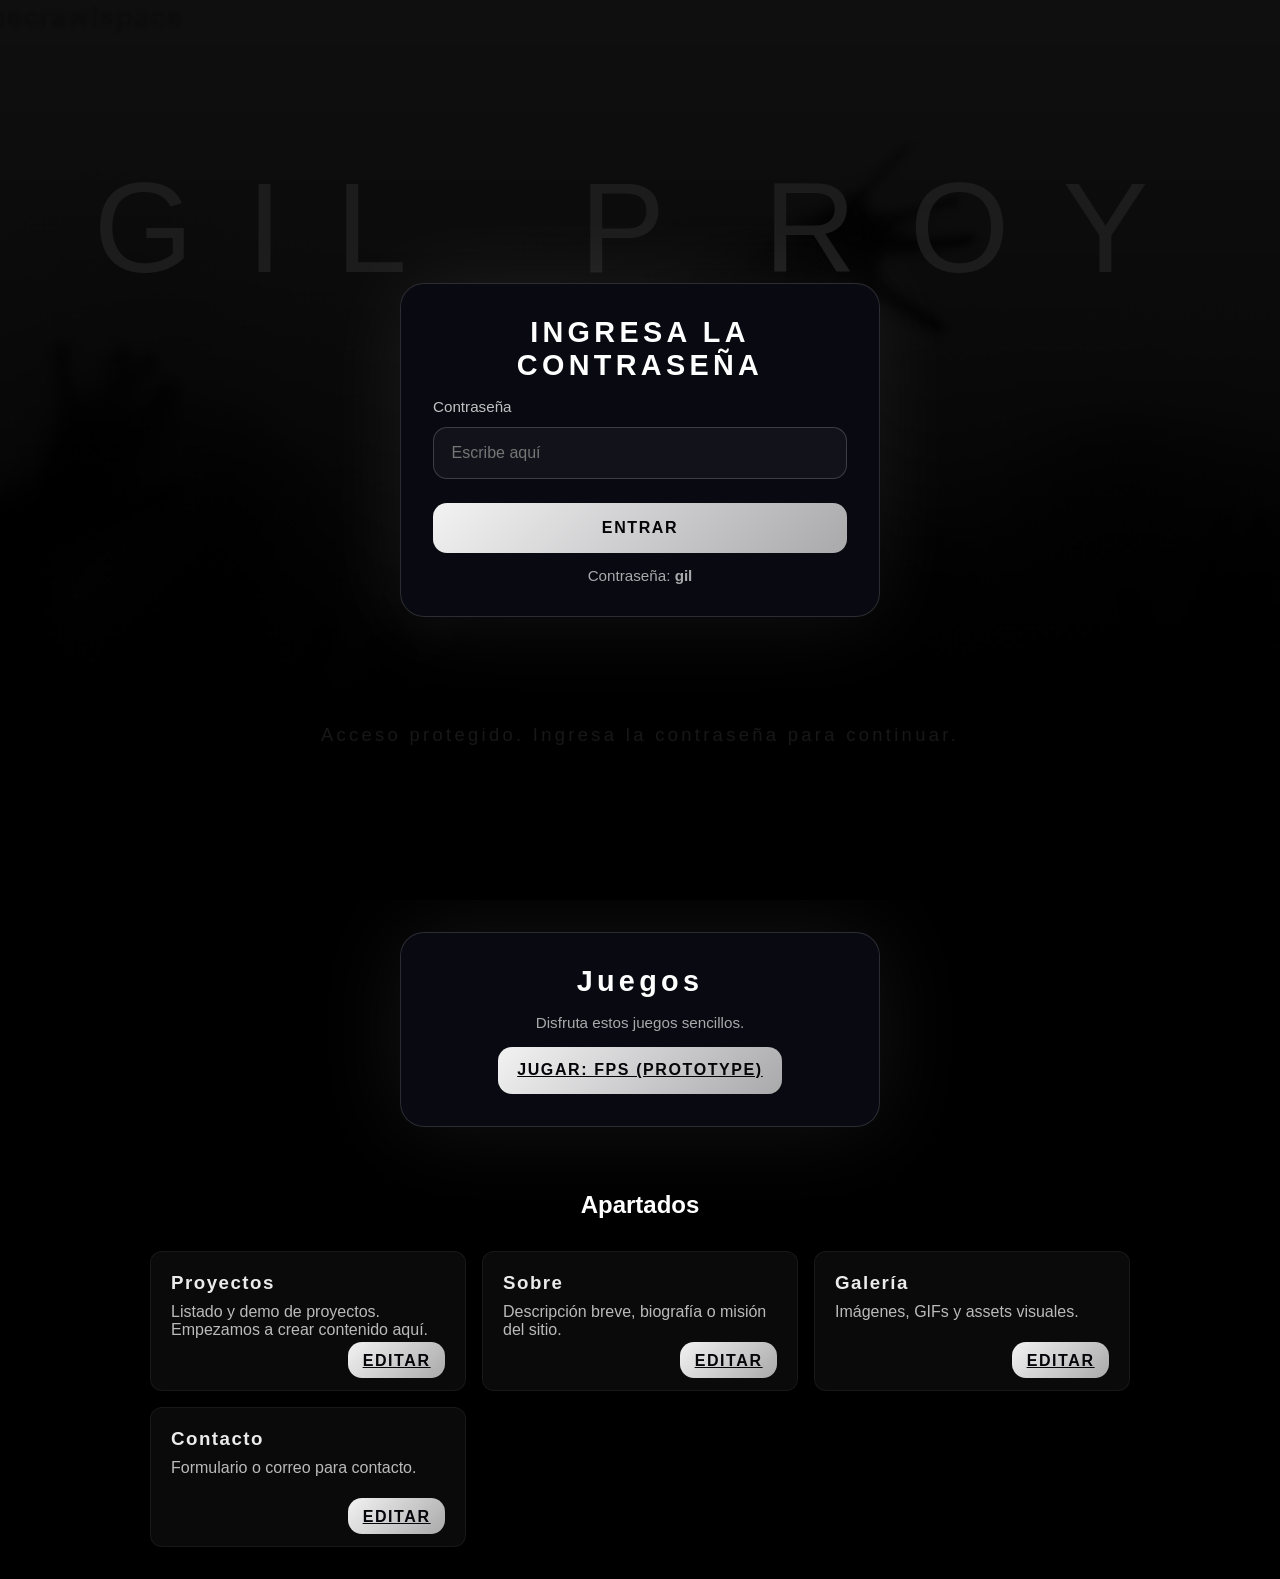
<file: index.html>
<!DOCTYPE html>
<html lang="es">
<head>
  <meta charset="UTF-8" />
  <meta name="viewport" content="width=device-width, initial-scale=1.0" />
  <title>GIL PROYECT</title>
  <style>
    :root {
      background: #05050a;
      color: #fff;
      font-family: 'Segoe UI', Tahoma, Geneva, Verdana, sans-serif;
      --bg-grayscale: 0.12;
      --bg-contrast: 1.05;
      --bg-brightness: 1.05;
      --bg-blur: 0px;
      --overlay-dark: 0.32;
    }

    * {
      box-sizing: border-box;
      margin: 0;
      padding: 0;
    }

    body, html {
      min-height: 100%;
      position: relative;
      overflow: hidden;
      background: #000;
    }

    /* Capa de fondo (GIF) con filtros aplicados solo al fondo */
    body::before {
      content: "";
      position: fixed;
      inset: 0;
      background-image: url('assets/ghost-hands.gif');
      background-size: cover;
      background-position: center center;
      background-repeat: no-repeat;
      filter: grayscale(var(--bg-grayscale)) contrast(var(--bg-contrast)) brightness(var(--bg-brightness)) blur(var(--bg-blur));
      transform: translateZ(0);
      z-index: 0;
      opacity: 1;
      pointer-events: none;
    }

    /* Overlay oscuro para legibilidad */
    body::after {
      content: "";
      position: fixed;
      inset: 0;
      background: linear-gradient(rgba(0,0,0,var(--overlay-dark)), rgba(0,0,0,0.9));
      z-index: 1;
      pointer-events: none;
    }

    .page {
      display: grid;
      place-items: center;
      min-height: 100vh;
      padding: 1.5rem;
      position: relative;
      z-index: 2;
    }

    .title {
      font-size: clamp(4rem, 10vw, 10rem);
      text-transform: uppercase;
      letter-spacing: 0.3em;
      text-align: center;
      color: #fff;
      text-shadow:
        0 0 12px rgba(255,255,255,0.75),
        0 0 30px rgba(255,255,255,0.45),
        0 0 60px rgba(255,255,255,0.2);
      animation: floatText 6s ease-in-out infinite;
      position: relative;
      z-index: 3;
    }

    .title span {
      --i: 0;
      display: inline-block;
      position: relative;
      padding: 0 0.06em;
      transform-origin: center;
      animation: letter-scan 1.2s ease-in-out infinite;
      animation-fill-mode: both;
      animation-delay: calc(var(--i) * 0.12s);
    }

    .subtitle {
      margin-top: 1rem;
      font-size: 1.15rem;
      color: rgba(255,255,255,0.75);
      text-align: center;
      letter-spacing: 0.18em;
    }

    /* Secciones principales (scaffold) */
    .sections-grid{
      display:grid;
      grid-template-columns: repeat(auto-fit, minmax(240px, 1fr));
      gap:1rem;
      margin-top:2rem;
      z-index:2;
    }
    .section-card{
      background: rgba(255,255,255,0.04);
      border:1px solid rgba(255,255,255,0.06);
      padding:1.25rem;
      border-radius:12px;
      min-height:140px;
      color: rgba(255,255,255,0.92);
      display:flex; flex-direction:column; justify-content:space-between;
    }
    .section-card h3{ margin:0 0 0.6rem 0; letter-spacing:0.08em }
    .section-card p{ margin:0; color:rgba(255,255,255,0.72) }

    .goto-games {
      display:inline-block;
      margin-top:1.35rem;
      padding:0.9rem 1.2rem;
      border-radius:12px;
      background:rgba(255,255,255,0.95);
      color:#05050a;
      font-weight:700;
      letter-spacing:0.12em;
      cursor:pointer;
      text-transform:uppercase;
      border:none;
      transition:transform 0.18s ease, box-shadow 0.18s ease;
    }
    .goto-games:hover{ transform:translateY(-4px); box-shadow:0 10px 30px rgba(0,0,0,0.35)}

    /* Wipe cinematic */
    .wipe {
      position:fixed; inset:0; z-index:9999; pointer-events:none; transform:translateX(-100%);
      background: linear-gradient(90deg, rgba(255,255,255,0.04) 0%, rgba(255,255,255,0.95) 45%, rgba(255,255,255,0.04) 100%);
      box-shadow:0 0 80px rgba(255,255,255,0.15) inset;
    }
    .animate-wipe { animation: wipeAnim 700ms cubic-bezier(.2,.9,.2,1) forwards }
    @keyframes wipeAnim { 0% { transform: translateX(-100%) } 60% { transform: translateX(10%) } 100% { transform: translateX(110%) } }

    .overlay {
      position: fixed;
      inset: 0;
      background: rgba(0, 0, 0, 0.88);
      display: grid;
      place-items: center;
      z-index: 10;
      padding: 1rem;
    }

    .card {
      width: min(480px, 100%);
      background: rgba(10, 10, 18, 0.98);
      border: 1px solid rgba(255, 255, 255, 0.14);
      border-radius: 24px;
      padding: 2rem;
      box-shadow: 0 0 90px rgba(255, 255, 255, 0.08);
      backdrop-filter: blur(18px);
    }

    .card h2 {
      margin-bottom: 1rem;
      font-size: 1.8rem;
      letter-spacing: 0.15em;
      color: #fff;
      text-align: center;
    }

    .input-group {
      display: flex;
      flex-direction: column;
      gap: 0.75rem;
      margin-bottom: 1.5rem;
    }

    .input-group label {
      font-size: 0.95rem;
      color: rgba(255,255,255,0.75);
    }

    .input-group input {
      width: 100%;
      padding: 1rem 1.1rem;
      font-size: 1rem;
      border: 1px solid rgba(255,255,255,0.18);
      border-radius: 14px;
      background: rgba(255,255,255,0.04);
      color: #fff;
      outline: none;
      transition: border-color 0.2s ease, box-shadow 0.2s ease;
    }

    .input-group input:focus {
      border-color: #ffffff;
      box-shadow: 0 0 18px rgba(255,255,255,0.18);
    }

    .button {
      width: 100%;
      padding: 1rem 1.1rem;
      border: none;
      border-radius: 14px;
      font-size: 1rem;
      letter-spacing: 0.1em;
      background: linear-gradient(135deg, rgba(255,255,255,0.95), rgba(255,255,255,0.65));
      color: #05050a;
      cursor: pointer;
      transition: transform 0.2s ease, filter 0.2s ease;
      text-transform: uppercase;
      font-weight: 700;
    }

    .button:hover {
      transform: translateY(-2px);
      filter: brightness(1.05);
    }

    .notice {
      margin-top: 0.85rem;
      font-size: 0.95rem;
      color: rgba(255,255,255,0.65);
      text-align: center;
    }

    .error {
      color: #ff7d7d;
      margin-top: 0.65rem;
      text-align: center;
    }

    .background-lines {
      position: absolute;
      inset: 0;
      pointer-events: none;
      opacity: 0.22;
    }

    .background-lines::before,
    .background-lines::after {
      content: "";
      position: absolute;
      inset: 0;
      background-image: linear-gradient(90deg, rgba(255,255,255,0.03) 1px, transparent 1px),
                        linear-gradient(0deg, rgba(255,255,255,0.03) 1px, transparent 1px);
      background-size: 72px 72px;
      mask-image: radial-gradient(circle at center, rgba(0,0,0,1) 0%, rgba(0,0,0,0.36) 55%, rgba(0,0,0,0) 100%);
    }

    .background-lines::after {
      transform: rotate(45deg);
      opacity: 0.65;
    }

    @keyframes glow {
      from {
        text-shadow:
          0 0 8px rgba(255,255,255,0.6),
          0 0 24px rgba(255,255,255,0.35),
          0 0 55px rgba(255,255,255,0.14);
      }
      to {
        text-shadow:
          0 0 16px rgba(255,255,255,0.95),
          0 0 44px rgba(255,255,255,0.65),
          0 0 90px rgba(255,255,255,0.25);
      }
    }

    @keyframes flicker {
      0%, 19%, 21%, 23%, 25%, 54%, 56%, 100% {
        opacity: 1;
        text-shadow: 0 0 12px rgba(255,255,255,0.9), 0 0 24px rgba(255,255,255,0.55), 0 0 40px rgba(255,255,255,0.25);
      }
      20%, 24%, 55% {
        opacity: 0.75;
        text-shadow: none;
      }
    }

    @keyframes floatText {
      0%, 100% { transform: translateY(0px) scale(1); }
      50% { transform: translateY(-10px) scale(1.02); }
    }

    @keyframes letter-scan {
      0% { transform: translateY(0) scale(1); text-shadow: none; color: rgba(255,255,255,0.85); }
      40% { transform: translateY(-10px) scale(1.12); text-shadow: 0 0 18px rgba(255,255,255,0.95), 0 0 36px rgba(255,255,255,0.5); color: #fff; }
      100% { transform: translateY(0) scale(1); text-shadow: none; color: rgba(255,255,255,0.85); }
    }

    /* Manos fantasma que golpean cada letra */
    /* Hand effect removed as requested. GIF background is made more visible via :root variables. */

    .hidden {
      display: none;
    }
  </style>
</head>
<body>
  <div class="page">
    <div class="background-lines"></div>
    <div class="title" aria-label="GIL PROYECT">
      <span>G</span><span>I</span><span>L</span>
      <span style="margin:0 0.35em;">P</span><span>R</span><span>O</span><span>Y</span><span>E</span><span>C</span><span>T</span>
    </div>
    <div class="subtitle">Acceso protegido. Ingresa la contraseña para continuar.</div>
    <button class="goto-games hidden" id="gotoGamesBtn">Ir a Juegos</button>
  </div>

  <div class="overlay" id="passwordOverlay">
    <div class="card">
      <h2>INGRESA LA CONTRASEÑA</h2>
      <div class="input-group">
        <label for="password">Contraseña</label>
        <input id="password" type="password" placeholder="Escribe aquí" autocomplete="off" />
      </div>
      <button class="button" id="enterButton">Entrar</button>
      <div class="notice">Contraseña: <strong>gil</strong></div>
      <div class="error hidden" id="errorMessage">Contraseña incorrecta. Intenta de nuevo.</div>
    </div>
  </div>

  <main id="mainContent" style="padding:2rem; display:flex; justify-content:center;">
    <div class="card" style="max-width:720px;">
      <h2>Juegos</h2>
      <p class="notice">Disfruta estos juegos sencillos.</p>
      <div style="margin-top:1rem; display:flex; gap:1rem; flex-wrap:wrap; justify-content:center;">
        <a class="button" href="games/fps/index.html" style="width:auto; padding:0.9rem 1.2rem;">Jugar: FPS (Prototype)</a>
      </div>
    </div>
  </main>

  <!-- Scaffold de apartados: Proyectos / Sobre / Galería / Contacto -->
  <section id="sections" style="padding:2rem;">
    <div style="max-width:980px; margin:0 auto;">
      <h2 style="text-align:center; margin-bottom:1rem;">Apartados</h2>
      <div class="sections-grid">
        <article id="proyectos" class="section-card">
          <div>
            <h3>Proyectos</h3>
            <p>Listado y demo de proyectos. Empezamos a crear contenido aquí.</p>
          </div>
          <div style="text-align:right;"><a class="button" href="#proyectos" style="width:auto;padding:0.6rem 0.9rem;">Editar</a></div>
        </article>

        <article id="sobre" class="section-card">
          <div>
            <h3>Sobre</h3>
            <p>Descripción breve, biografía o misión del sitio.</p>
          </div>
          <div style="text-align:right;"><a class="button" href="#sobre" style="width:auto;padding:0.6rem 0.9rem;">Editar</a></div>
        </article>

        <article id="galeria" class="section-card">
          <div>
            <h3>Galería</h3>
            <p>Imágenes, GIFs y assets visuales.</p>
          </div>
          <div style="text-align:right;"><a class="button" href="#galeria" style="width:auto;padding:0.6rem 0.9rem;">Editar</a></div>
        </article>

        <article id="contacto" class="section-card">
          <div>
            <h3>Contacto</h3>
            <p>Formulario o correo para contacto.</p>
          </div>
          <div style="text-align:right;"><a class="button" href="#contacto" style="width:auto;padding:0.6rem 0.9rem;">Editar</a></div>
        </article>
      </div>
    </div>
  </section>

  <script>
    const passwordInput = document.getElementById('password');
    const enterButton = document.getElementById('enterButton');
    const overlay = document.getElementById('passwordOverlay');
    const errorMessage = document.getElementById('errorMessage');
    const secretPassword = 'gil';

    // asignar índice a cada letra para la animación secuencial
    document.querySelectorAll('.title span').forEach((s, i) => {
      s.style.setProperty('--i', i);
    });

    // Mostrar botón 'Ir a Juegos' cuando se desbloquea
    const gotoBtn = document.getElementById('gotoGamesBtn');

    // función interna para desbloquear UI
    function internalUnlock(){
      overlay.classList.add('hidden');
      document.body.style.overflow = 'auto';
      gotoBtn.classList.remove('hidden');
    }

    // auto-desbloqueo vía query string (?demo=1 or ?unlock=CODE)
    function checkQueryUnlock(){
      try{
        const p = new URLSearchParams(window.location.search);
        if(p.get('demo') === '1') return internalUnlock();
        const code = p.get('unlock');
        if(code && code === secretPassword) return internalUnlock();
      }catch(e){}
    }
    checkQueryUnlock();

    function unlock(event) {
      if (event) event.preventDefault();
      const value = passwordInput.value.trim();
      if (value === secretPassword) {
        internalUnlock();
      } else {
        errorMessage.classList.remove('hidden');
        passwordInput.classList.add('shake');
        setTimeout(() => passwordInput.classList.remove('shake'), 250);
      }
    }

    enterButton.addEventListener('click', unlock);
    passwordInput.addEventListener('keydown', (event) => {
      if (event.key === 'Enter') unlock(event);
    });

    // transición cinematográfica hacia la sección de juegos
    function playWipeThenScroll(targetEl){
      const wipe = document.createElement('div');
      wipe.className = 'wipe';
      document.body.appendChild(wipe);
      // force reflow
      void wipe.offsetWidth;
      wipe.classList.add('animate-wipe');
      // after a short delay, scroll
      setTimeout(()=>{
        targetEl.scrollIntoView({behavior:'smooth', block:'start'});
      }, 200);
      // remove wipe after animation
      wipe.addEventListener('animationend', ()=> wipe.remove());
    }

    gotoBtn.addEventListener('click', ()=>{
      const target = document.getElementById('mainContent');
      playWipeThenScroll(target);
    });

    // Exponer función para entrar desde la consola: enterSite('gil')
    window.enterSite = function(code){ if(code === secretPassword) internalUnlock(); };

    // Atajo: Ctrl+U para pedir código y entrar
    window.addEventListener('keydown', (e)=>{
      if(e.ctrlKey && (e.key === 'u' || e.key === 'U')){
        const c = prompt('Código para entrar:');
        if(c) window.enterSite(c.trim());
      }
    });
  </script>
</body>
</html>
</file>
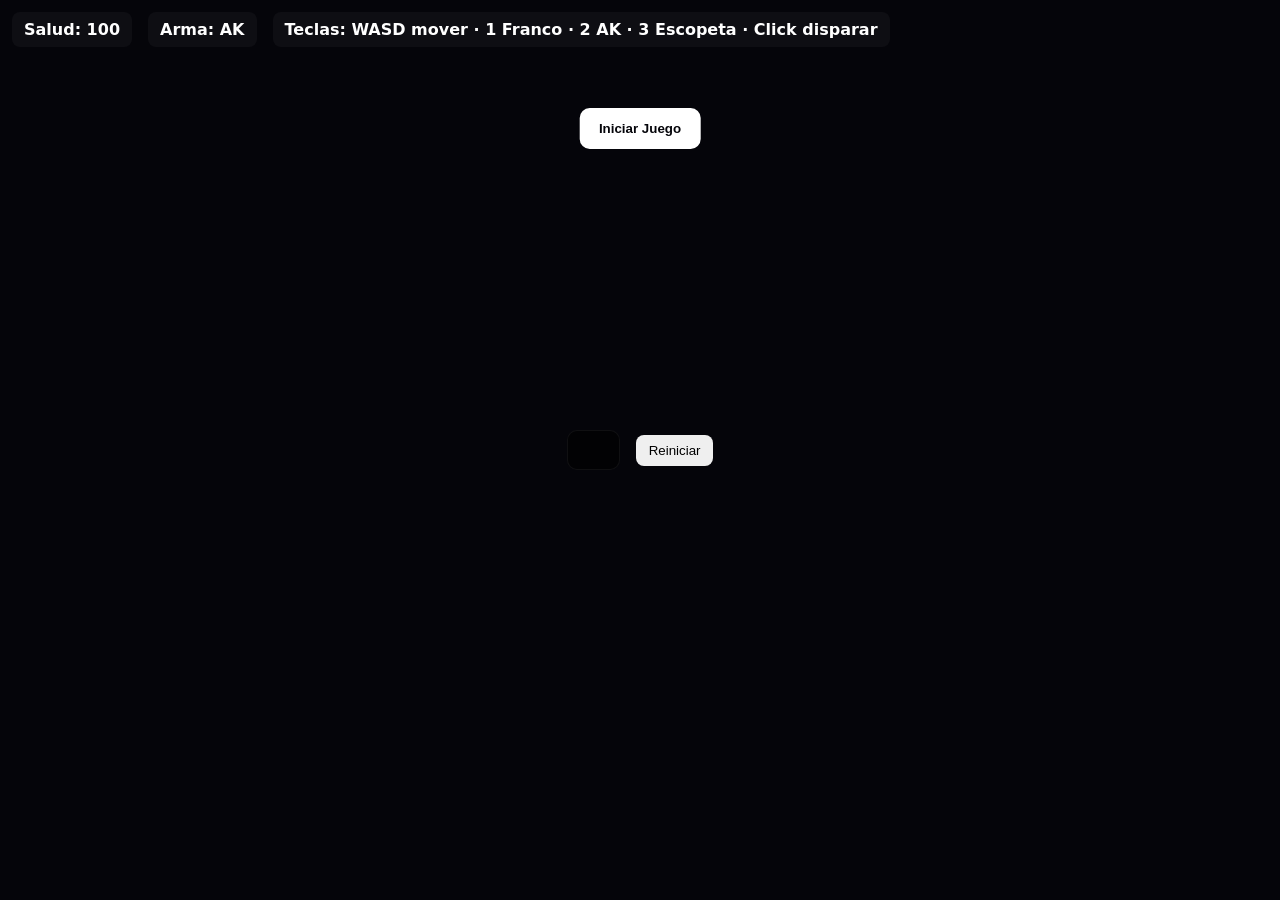
<file: games/shooter/index.html>
<!doctype html>
<html lang="es">
<head>
  <meta charset="utf-8" />
  <meta name="viewport" content="width=device-width, initial-scale=1" />
  <title>Shooter - Nexx.web</title>
  <link rel="stylesheet" href="style.css">
</head>
<body>
  <div id="ui">
    <div id="hud">
      <div id="health">Salud: 100</div>
      <div id="weapon">Arma: AK</div>
      <div id="info">Teclas: WASD mover · 1 Franco · 2 AK · 3 Escopeta · Click disparar</div>
    </div>
    <button id="startBtn">Iniciar Juego</button>
    <div id="overlay" class="hidden">
      <div id="message"></div>
      <button id="restart">Reiniciar</button>
    </div>
  </div>

  <canvas id="game"></canvas>

  <script src="game.js"></script>
</body>
</html>
</file>
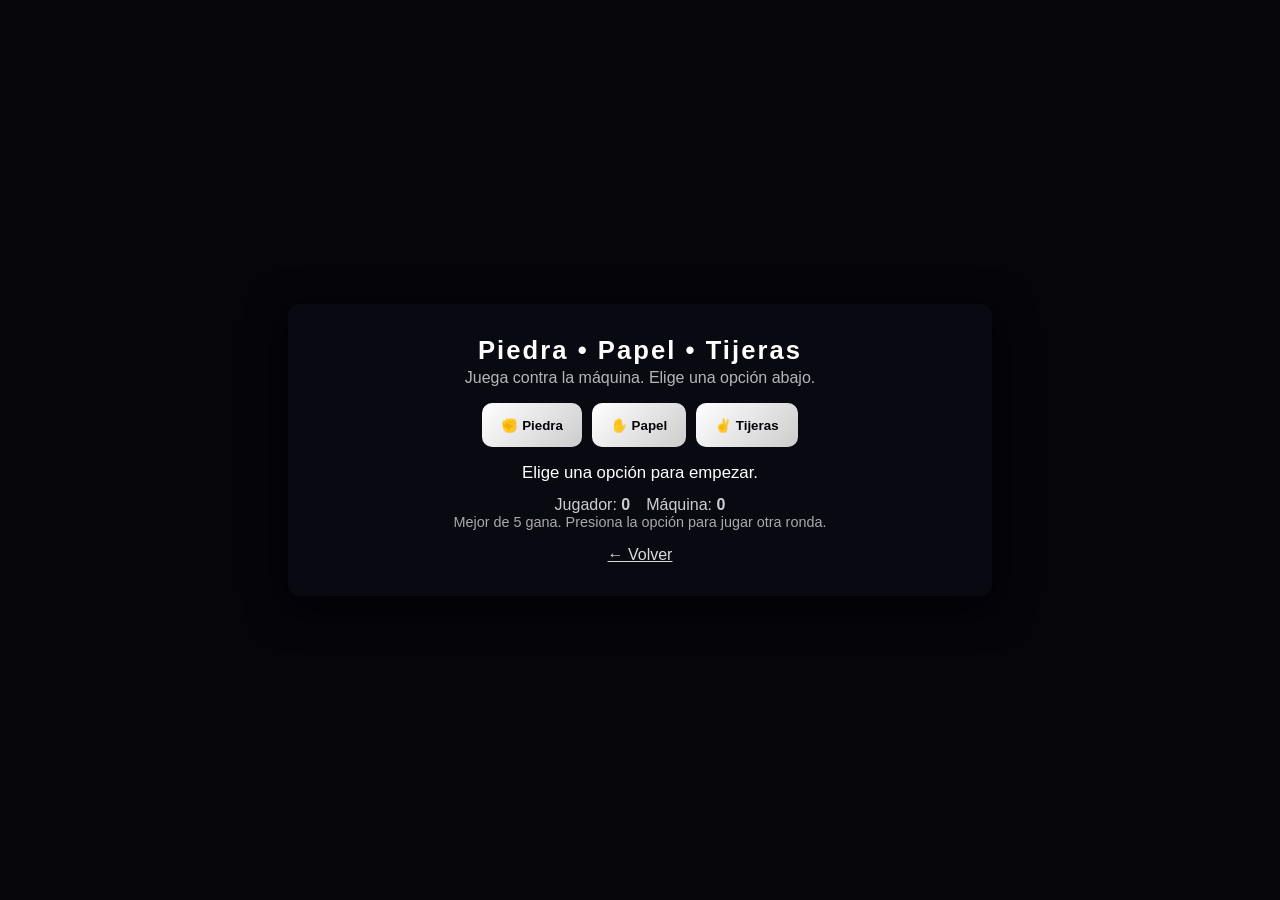
<file: games/rock-paper-scissors.html>
<!DOCTYPE html>
<html lang="es">
<head>
  <meta charset="utf-8" />
  <meta name="viewport" content="width=device-width, initial-scale=1" />
  <title>Piedra Papel Tijeras</title>
  <style>
    body { font-family: Arial, Helvetica, sans-serif; background: #05050a; color: #fff; display:flex; align-items:center; justify-content:center; min-height:100vh; margin:0; }
    .container{ width:min(640px,96%); background:rgba(10,10,18,0.95); border-radius:12px; padding:2rem; box-shadow:0 10px 40px rgba(0,0,0,0.6); text-align:center }
    h1{ margin:0 0 0.25rem 0; font-size:1.6rem; letter-spacing:0.08em }
    p.sub{ color:rgba(255,255,255,0.7); margin:0 0 1rem 0 }
    .choices{ display:flex; gap:0.6rem; justify-content:center; margin:1rem 0 }
    .choice{ background:linear-gradient(135deg,#fff,#ccc); color:#05050a; border:none; padding:0.9rem 1.2rem; border-radius:10px; font-weight:700; cursor:pointer }
    .result{ margin-top:1rem; font-size:1.05rem }
    .score{ display:flex; gap:1rem; justify-content:center; margin-top:0.8rem; color:rgba(255,255,255,0.8) }
    .small{ font-size:0.9rem; color:rgba(255,255,255,0.65) }
    a.back{ display:inline-block; margin-top:1rem; color:rgba(255,255,255,0.85); text-decoration:underline }
  </style>
</head>
<body>
  <div class="container">
    <h1>Piedra • Papel • Tijeras</h1>
    <p class="sub">Juega contra la máquina. Elige una opción abajo.</p>

    <div class="choices">
      <button class="choice" data-move="piedra">✊ Piedra</button>
      <button class="choice" data-move="papel">✋ Papel</button>
      <button class="choice" data-move="tijeras">✌️ Tijeras</button>
    </div>

    <div class="result" id="result">Elige una opción para empezar.</div>
    <div class="score"><div>Jugador: <strong id="playerScore">0</strong></div><div>Máquina: <strong id="cpuScore">0</strong></div></div>
    <div class="small">Mejor de 5 gana. Presiona la opción para jugar otra ronda.</div>
    <a class="back" href="../index.html">← Volver</a>
  </div>

  <script>
    const choices = document.querySelectorAll('.choice');
    const resultEl = document.getElementById('result');
    const playerScoreEl = document.getElementById('playerScore');
    const cpuScoreEl = document.getElementById('cpuScore');
    let playerScore = 0, cpuScore = 0;

    function cpuMove(){
      const opts = ['piedra','papel','tijeras'];
      return opts[Math.floor(Math.random()*opts.length)];
    }

    function decide(player, cpu){
      if(player === cpu) return 'Empate';
      if(
        (player === 'piedra' && cpu === 'tijeras') ||
        (player === 'papel' && cpu === 'piedra') ||
        (player === 'tijeras' && cpu === 'papel')
      ) return 'Ganaste';
      return 'Perdiste';
    }

    function updateScores(res){
      if(res === 'Ganaste') playerScore++;
      if(res === 'Perdiste') cpuScore++;
      playerScoreEl.textContent = playerScore;
      cpuScoreEl.textContent = cpuScore;
    }

    choices.forEach(btn => btn.addEventListener('click', () => {
      const player = btn.dataset.move;
      const cpu = cpuMove();
      const res = decide(player,cpu);
      resultEl.textContent = `Tú: ${player} — Máquina: ${cpu} → ${res}`;
      updateScores(res);
      if(playerScore === 3 || cpuScore === 3){
        resultEl.textContent += ` — ${playerScore>cpuScore? 'Has ganado la partida!':'La máquina gana la partida.'}`;
        playerScore = 0; cpuScore = 0;
      }
    }));
  </script>
</body>
</html>
</file>
<file: games/shooter/style.css>
:root{ --bg:#05050a; --card: rgba(255,255,255,0.04); --accent:#fff }
*{box-sizing:border-box}
html,body{height:100%;margin:0;font-family:Inter,system-ui,Arial,Helvetica,sans-serif;background:var(--bg);color:var(--accent)}
#game{display:block;width:100vw;height:100vh}
#ui{position:fixed;left:0;top:0;right:0;pointer-events:none}
#hud{display:flex;gap:1rem;padding:0.75rem;align-items:center;pointer-events:auto}
#hud > div{background:var(--card);padding:0.5rem 0.75rem;border-radius:8px;font-weight:600}
#startBtn{position:fixed;left:50%;top:12%;transform:translateX(-50%);padding:0.8rem 1.2rem;border-radius:10px;border:none;background:#fff;color:#05050a;font-weight:700;cursor:pointer;pointer-events:auto}
.hidden{display:none}
#overlay{position:fixed;inset:0;display:flex;align-items:center;justify-content:center;pointer-events:auto}
#overlay #message{background:rgba(0,0,0,0.6);padding:1.2rem 1.6rem;border-radius:10px;border:1px solid rgba(255,255,255,0.06);}
#restart{margin-left:1rem;padding:0.5rem 0.8rem;border-radius:8px;border:none;cursor:pointer}

/* simple responsive */
@media (max-width:600px){#hud{flex-direction:column;align-items:flex-start;padding:0.5rem}#startBtn{top:6%}}
</file>
